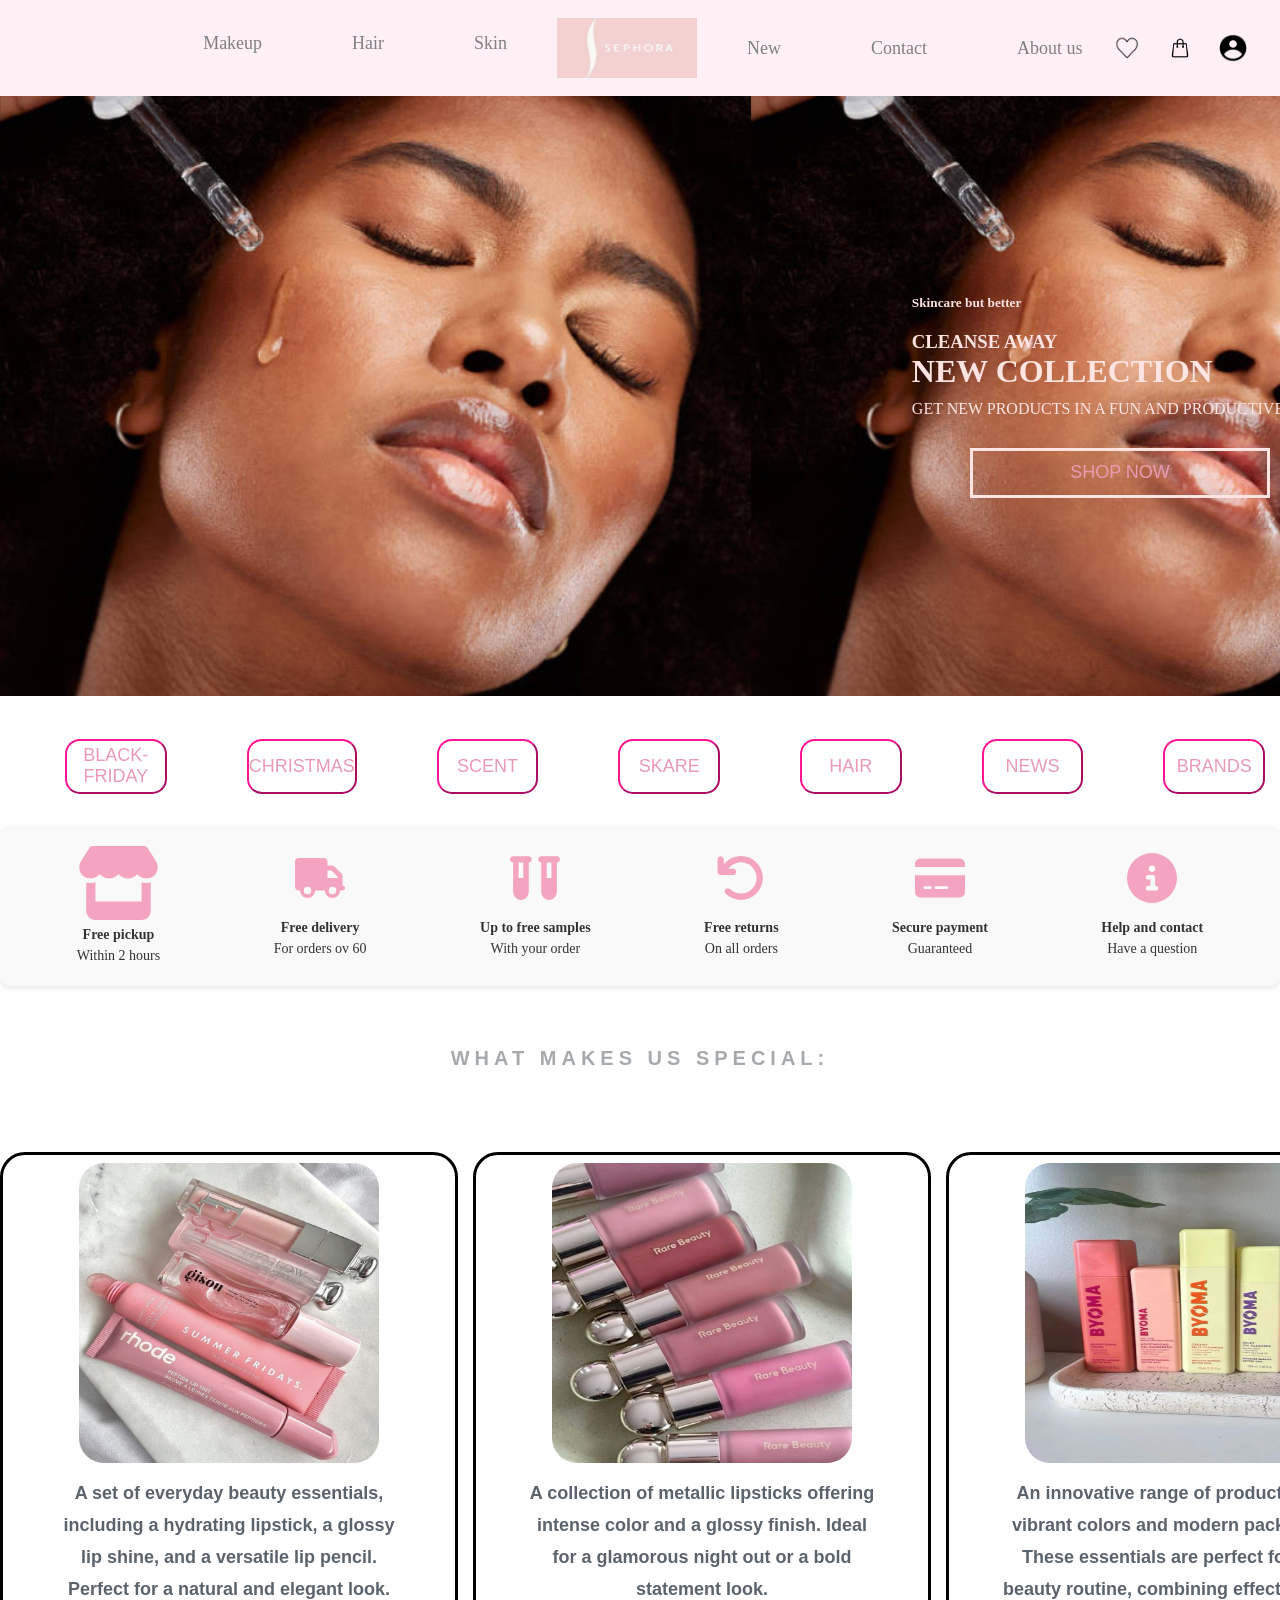
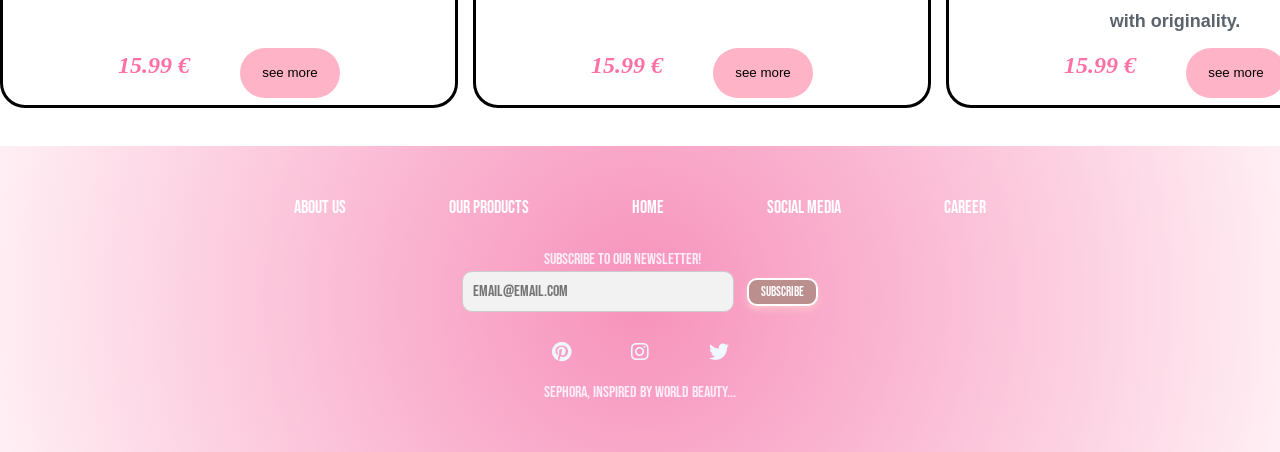
<file: index.html>
<!DOCTYPE html>
<html lang="en">
<head>
    <meta charset="UTF-8">
    <title>Document</title>
    <link rel="stylesheet" href="projet.css">

     <link href="https://cdnjs.cloudflare.com/ajax/libs/font-awesome/6.0.0-beta3/css/all.min.css" rel="stylesheet">
      
    <link rel="preconnect" href="https://fonts.googleapis.com">
<link rel="preconnect" href="https://fonts.gstatic.com" crossorigin>
<link href="https://fonts.googleapis.com/css2?family=Bebas+Neue&display=swap" rel="stylesheet">
    
    <link rel="preconnect" href="https://fonts.googleapis.com">
<link rel="preconnect" href="https://fonts.gstatic.com" crossorigin>
<link href="https://fonts.googleapis.com/css2?family=Bebas+Neue&display=swap" rel="stylesheet">
</head> 
<body>
  <header>
        <div class="box">
            <nav>
            
              <a href="">Makeup</a>
              <a href="">Hair</a>
              <a href="">Skin</a>
           </nav>
           <div class="pic">
              <img src="Sephora rose.jpg" alt="">
           </div>
           <div class="things">
              <a href="projet.html">New</a>
              <a href="">Contact</a>
              <a href="projet page3.html">About us</a>
           </div>
        </div>
        
        <div class="amenities">
            <img src="heart icon.png" alt="">
            <img src="bag icon.png" alt="">
            <img src="login icon.png" alt="">
        </div>
       
    </header>
    <div class="sec-1"> 
            <div class="text">
               <h5>Skincare but better</h5>
               <h3> CLEANSE AWAY </h3>
               <h1> NEW COLLECTION</h1>
               <p> GET NEW PRODUCTS  IN  A FUN AND PRODUCTIVE WAY! </p> 
            </div>
            <button><a href="projet page2.html"> SHOP NOW</button>
     </div>
      <div class="groupe4">
               <nav>
                 <button><a>BLACK-FRIDAY</a> </button> 
                   <button>  <a>CHRISTMAS</a> </button>
                   <button>  <a>SCENT</a>  </button>
                   <button>  <a>SKARE</a></button>
                   <button> <a>HAIR</a></button>
                   <button> <a>NEWS</a></button>
                   <button> <a>BRANDS</a></button>
            </nav>
</div>
            <div class="services-container">
  <div class="services-item">
    <img src="store-solid-2.svg" alt="">
    <p><strong>Free pickup</strong><br>Within 2 hours</p>
  </div>
  <div class="services-item">
    <img src="truck-solid-2.svg" alt="Livraison offerte" class="services-icon" />
    <p><strong>Free delivery</strong><br>For orders ov 60</p>
  </div>
  <div class="services-item">
    <img src="vials-solid-2.svg" alt="Échantillons offerts" class="services-icon" />
    <p><strong>Up to free samples</strong><br> With your order</p>
    
  </div>
  <div class="services-item">
    <img src="arrow-rotate-left-solid-2.svg"alt="Retours gratuits" class="services-icon" />
    <p><strong>Free returns</strong><br> On all orders</p>
  </div>
  <div class="services-item">
    <img src="credit-card-solid.svg" alt="Paiement sécurisé" class="services-icon" />
    <p><strong>Secure payment</strong><br>Guaranteed</p>
  </div>
  <div class="services-item">
    <img src="circle-info-solid-2.svg" alt="Aide et contact" class="services-icon" />
    <p><strong>Help and contact</strong><br>Have a question</p>
  </div>
</div>
    <div class=makesvsspecials>
             <h4> WHAT MAKES US SPECIAL:</h4>
             <div class="productgeneral"> 
             <div class="content">
                 <div class="products">
                     <img src="Unknown-2.jpg" alt="src">
                 </div>
                 <div class="explications">
                     <p> A set of everyday beauty essentials, including a hydrating lipstick, a glossy lip shine, and a versatile lip pencil. Perfect for a natural and elegant look.</p>
                 </div>
                 <div class="nom">
                   <em><p> 15.99 €</p> </em> 
                     <button> see more </button>
                 </div>
                 
             </div>
              <div class="content">
                 <div class="products">
                     <img src="Unknown.jpg" alt="src">
                 </div>
                 <div class="explications">
                     <p> A collection of metallic lipsticks offering intense color and a glossy finish. Ideal for a glamorous night out or a bold statement look.</p>
                 </div>
                 <div class="nom">
                  <em><p> 15.99 €</p></em>
                  <button> see more </button>
                 </div>
                 
             </div>
              <div class="content">
                 <div class="products">
                     <img src="byoma __.jpg" alt="src">
                 </div>
                 <div class="explications">
                     <p> An innovative range of products with vibrant colors and modern packaging. These essentials are perfect for any beauty routine, combining effectiveness with originality.</p>
                 </div>
                 <div class="nom">
                   <em><p> 15.99 €</p></em> 
                     <button> see more </button>
                 </div>
                 
             </div>
             </div>
    </div>
    
  <footer>
  <div class="footer">

    <div class="row">
      <ul>
        <li><a href="projet page3.html">About us</a></li>
        <li><a href="projet page2.html">Our Products</a></li>
        <li><a href="projet.html">Home</a></li>
        <li><a href="#">Social media</a></li>
        <li><a href="#">Career</a></li>
      </ul>
    </div>

    <div class="inscription">
      <p>Subscribe to our newsletter!</p>
      <input class="email-input" type="text" placeholder="email@email.com">
      <input class="subscribe-button" type="submit" value="subscribe">
    </div>
    <div class=reseaux-niska>
    <i1 class="fa-brands fa-pinterest"></i1>
   <i2 class="fa-brands fa-instagram"></i2>
   <i3 class="fa-brands fa-twitter"></i3>
    </div>
    <div class="row">
      Sephora, inspired by world beauty...
    </div>
  </div>
</footer>


</body>
</html>
</file>
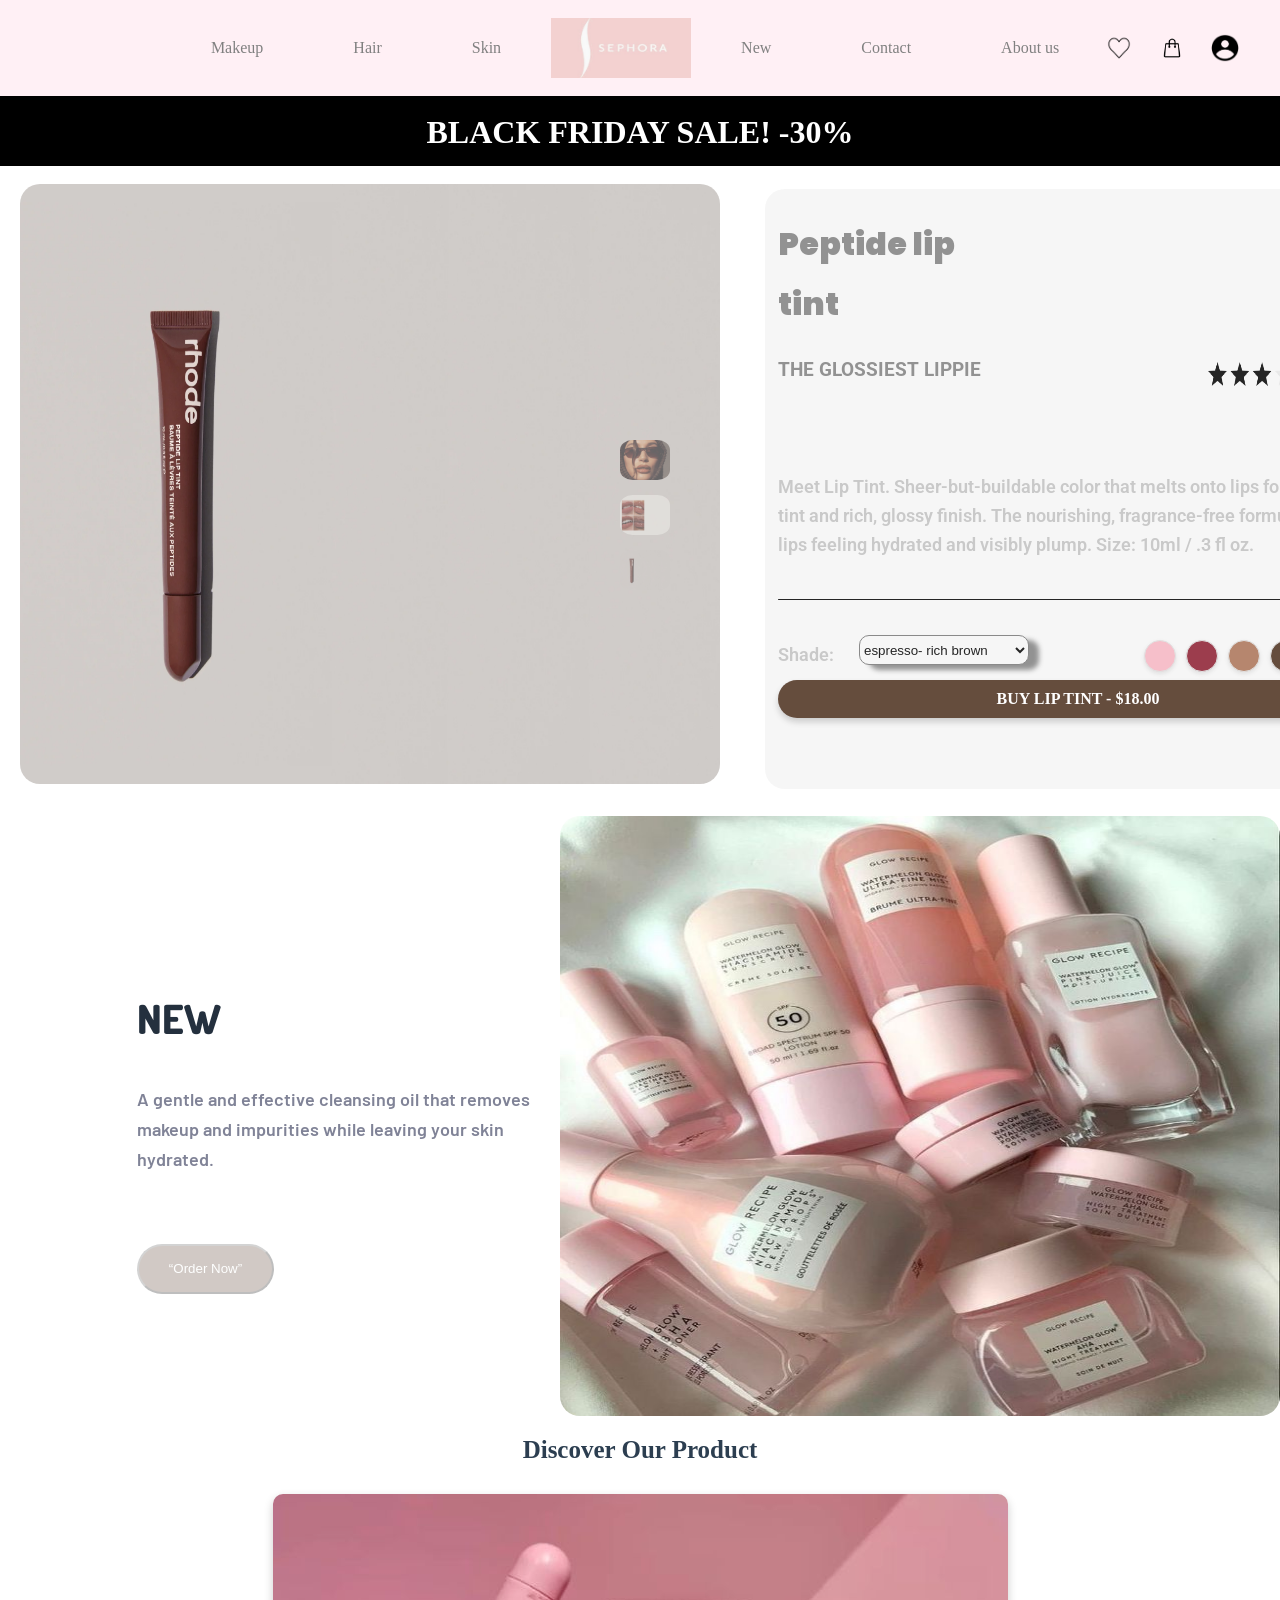
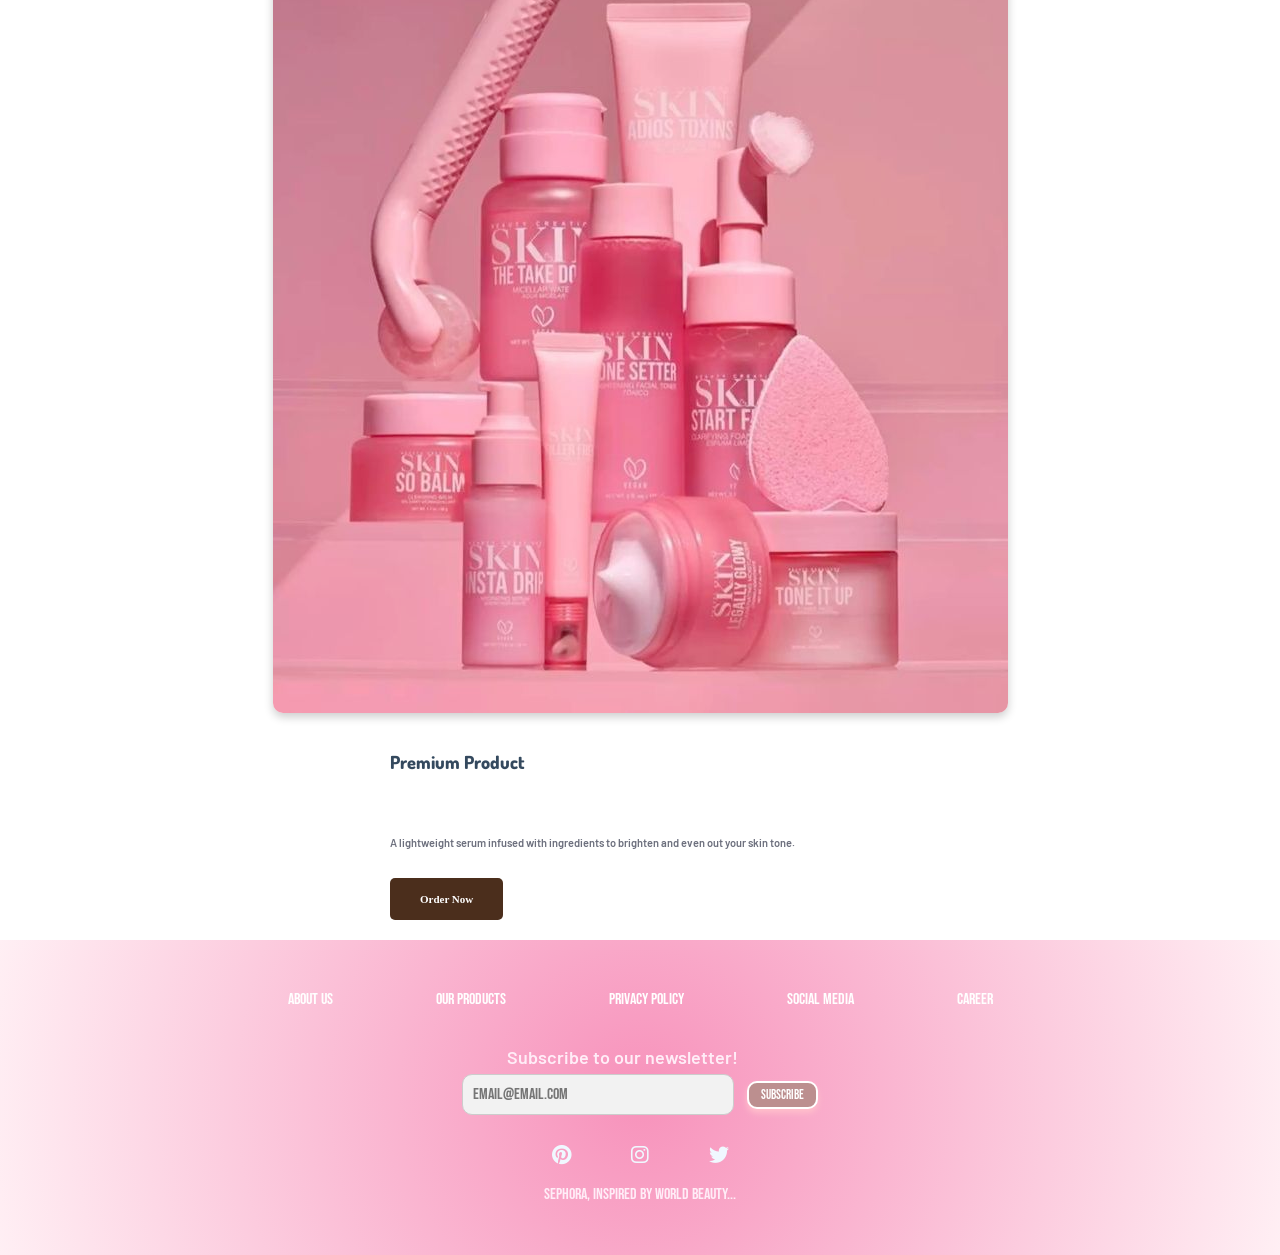
<file: projet page2.html>
<!DOCTYPE html>
<html lang="en">
<head>
    <meta charset="UTF-8">
    <title>Projet page2</title>
    <link rel="stylesheet" href="projet page2.css">
  <link href="https://cdnjs.cloudflare.com/ajax/libs/font-awesome/6.0.0-beta3/css/all.min.css" rel="stylesheet">
      
    <link rel="preconnect" href="https://fonts.googleapis.com">
<link rel="preconnect" href="https://fonts.gstatic.com" crossorigin>
<link href="https://fonts.googleapis.com/css2?family=Bebas+Neue&display=swap" rel="stylesheet">
    
    <link rel="preconnect" href="https://fonts.googleapis.com">
    <link rel="preconnect" href="https://fonts.gstatic.com" crossorigin>
    <link href="https://fonts.googleapis.com/css2?family=Poppins:ital,wght@0,100;0,200;0,300;0,400;0,500;0,600;0,700;0,800;0,900;1,100;1,200;1,300;1,400;1,500;1,600;1,700;1,800;1,900&display=swap" rel="stylesheet">
    <link rel="preconnect" href="https://fonts.googleapis.com">
    <link rel="preconnect" href="https://fonts.gstatic.com" crossorigin>
    <link href="https://fonts.googleapis.com/css2?family=Roboto:ital,wght@0,100;0,300;0,400;0,500;0,700;0,900;1,100;1,300;1,400;1,500;1,700;1,900&display=swap" rel="stylesheet">
      <link rel="preconnect" href="https://fonts.googleapis.com">
<link rel="preconnect" href="https://fonts.gstatic.com" crossorigin>
<link href="https://fonts.googleapis.com/css2?family=Edu+AU+VIC+WA+NT+Arrows:wght@400..700&display=swap" rel="stylesheet">
<link rel="preconnect" href="https://fonts.googleapis.com">
<link rel="preconnect" href="https://fonts.gstatic.com" crossorigin>
<link href="https://fonts.googleapis.com/css2?family=Sevillana&display=swap" rel="stylesheet">
<link rel="preconnect" href="https://fonts.googleapis.com">
<link rel="preconnect" href="https://fonts.gstatic.com" crossorigin>
<link href="https://fonts.googleapis.com/css2?family=Shadows+Into+Light&display=swap" rel="stylesheet">
<link rel="preconnect" href="https://fonts.googleapis.com">
<link rel="preconnect" href="https://fonts.gstatic.com" crossorigin>
<link href="https://fonts.googleapis.com/css2?family=Quattrocento:wght@400;700&display=swap" rel="stylesheet">
 <link rel="preconnect" href="https://fonts.googleapis.com">
<link rel="preconnect" href="https://fonts.gstatic.com" crossorigin>
<link href="https://fonts.googleapis.com/css2?family=Dosis:wght@200..800&display=swap" rel="stylesheet">
<link rel="preconnect" href="https://fonts.googleapis.com">
<link rel="preconnect" href="https://fonts.gstatic.com" crossorigin>
<link href="https://fonts.googleapis.com/css2?family=Barlow:ital,wght@0,100;0,200;0,300;0,400;0,500;0,600;0,700;0,800;0,900;1,100;1,200;1,300;1,400;1,500;1,600;1,700;1,800;1,900&display=swap" rel="stylesheet">
</head>
<body>
    <header>
        <div class="box">
            <nav>
            
              <a href="">Makeup</a>
              <a href="">Hair</a>
              <a href="">Skin</a>
           </nav>
           <div class="pic">
              <img src="Sephora rose.jpg" alt="">
           </div>
           <div class="things">
              <a href="projet.html">New</a>
              <a href="">Contact</a>
              <a href="projet page3.html">About us</a>
           </div>
        </div>
        
        <div class="amenities">
            <img src="heart icon.png" alt="">
            <img src="bag icon.png" alt="">
            <img src="login icon.png" alt="">
        </div>
        
    </header>
    <div class="titre">
        <h1>BLACK FRIDAY SALE!  -30%</h1>
    </div>
    <div class="stuff">
        <div class="left">
            <img src="rhode lip.webp" alt="">
            <div class="minis">
                 <img src="hailey.webp" alt="">
                 <img src="lips.webp" alt="">
                 <img src="rhode lip.webp" alt="">
            </div>
        </div>
        <div class="right">
            <div class="boite">
                <div class="line1">
                    <h1>Peptide lip tint</h1>
                    <img src="blackfriday.png" alt="">
                </div>
                <div class="line2">
                    <h3>THE GLOSSIEST LIPPIE</h3>
                    <img src="rating-removebg-preview.png" alt="">
                    <p>(425)</p>
                </div>
                <p>Meet Lip Tint. Sheer-but-buildable color that melts onto lips for a hint of tint and rich, glossy finish. The nourishing, fragrance-free formula leaves lips feeling hydrated and visibly plump. Size: 10ml / .3 fl oz.</p>
                <div class="trait"></div>
                <div class="choice">
                    <p>Shade: </p>
                    <select name="shades" id="shades">
                       <option value="espresso" selected>espresso- rich brown</option>
                       <option value="latte">latte- rose taupe</option>
                       <option value="mocha">mocha- spiced brown</option>
                       <option value="vanilla">vanilla- clear</option>
                    </select>
                       <div class="shade-selector">
        
            <div class="shades">
                <div class="shade-circle1" ></div>
                <div class="shade-circle2" ></div>
                <div class="shade-circle3" ></div>
                <div class="shade-circle4" ></div>
            </div>
            </div>

                </div>
                         <div class="buy-button">
            BUY LIP TINT - $18.00
        </div>
    </div>
        </div>
    </div>
    
    
               
<div class="card">
            <div class="contents">
                <h2>NEW</h2>
                <p> A gentle and effective cleansing oil that removes makeup and impurities while leaving your skin hydrated. </p>
                <button>“Order Now”</button>
            </div>
            <div class="image-1">
                <img src="prod%20.jpg" alt="">
            </div>
        </div>
    <div class="product-page">
   
        <h1 class="product-title">Discover Our Product</h1>

  
        <div class="product-section">
            
            <div class="product-media">
                <img src="SKIN.jpg" alt="Image du produit">
            </div>

            
            <div class="product-info">
                <h2>Premium Product</h2>
                <p>A lightweight serum infused with ingredients to brighten and even out your skin tone.</p>
                <a href="" class="order-button">Order Now</a>
            </div>
        </div>
    </div>

    <footer>
  <div class="footer">

    <div class="row">
      <ul>
        <li><a href="#">About us</a></li>
        <li><a href="#">Our Products</a></li>
        <li><a href="#">Privacy Policy</a></li>
        <li><a href="#">Social media</a></li>
        <li><a href="#">Career</a></li>
      </ul>
    </div>

    <div class="inscription">
      <p>Subscribe to our newsletter!</p>
      <input class="email-input" type="text" placeholder="email@email.com">
      <input class="subscribe-button" type="submit" value="subscribe">
    </div>
    <div class=reseaux-niska>
    <i1 class="fa-brands fa-pinterest"></i1>
   <i2 class="fa-brands fa-instagram"></i2>
   <i3 class="fa-brands fa-twitter"></i3>
    </div>
    <div class="row">
      Sephora, inspired by world beauty...
    </div>
  </div>
</footer>

</body>
</html>
</file>
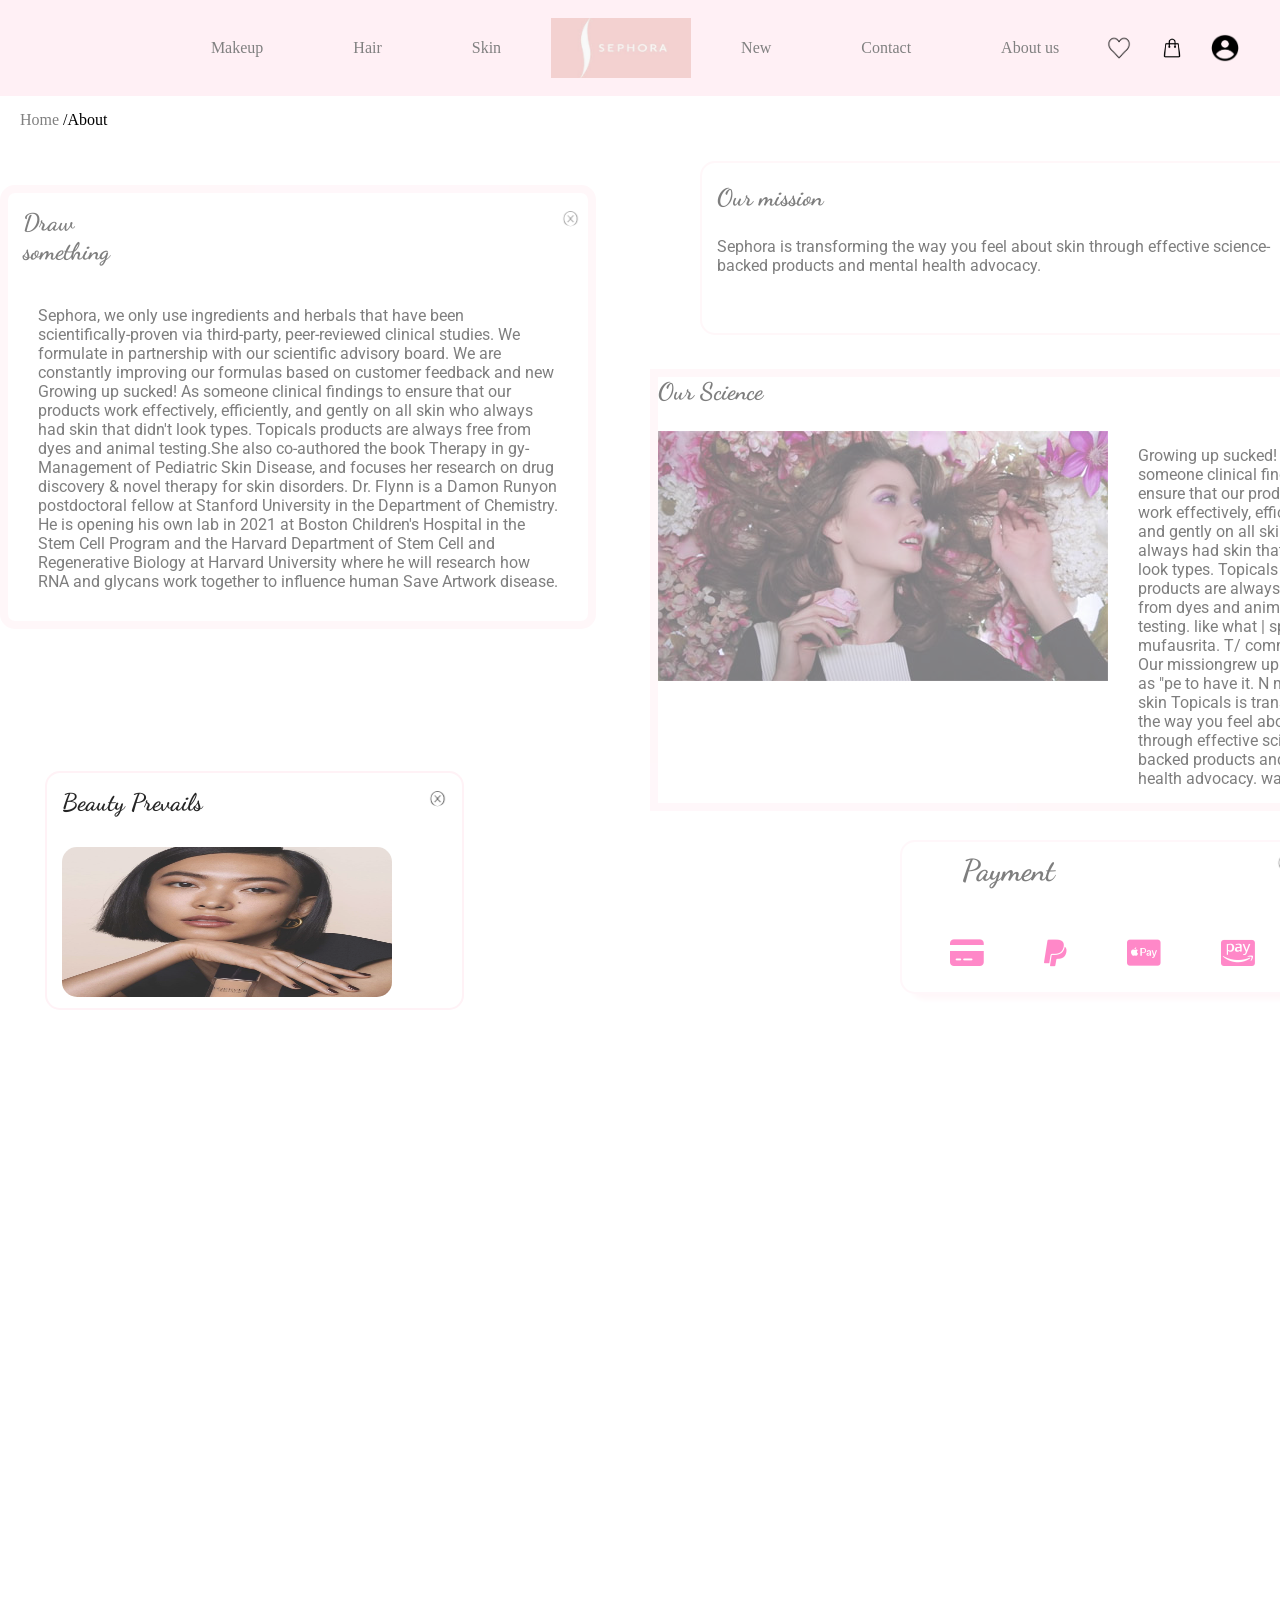
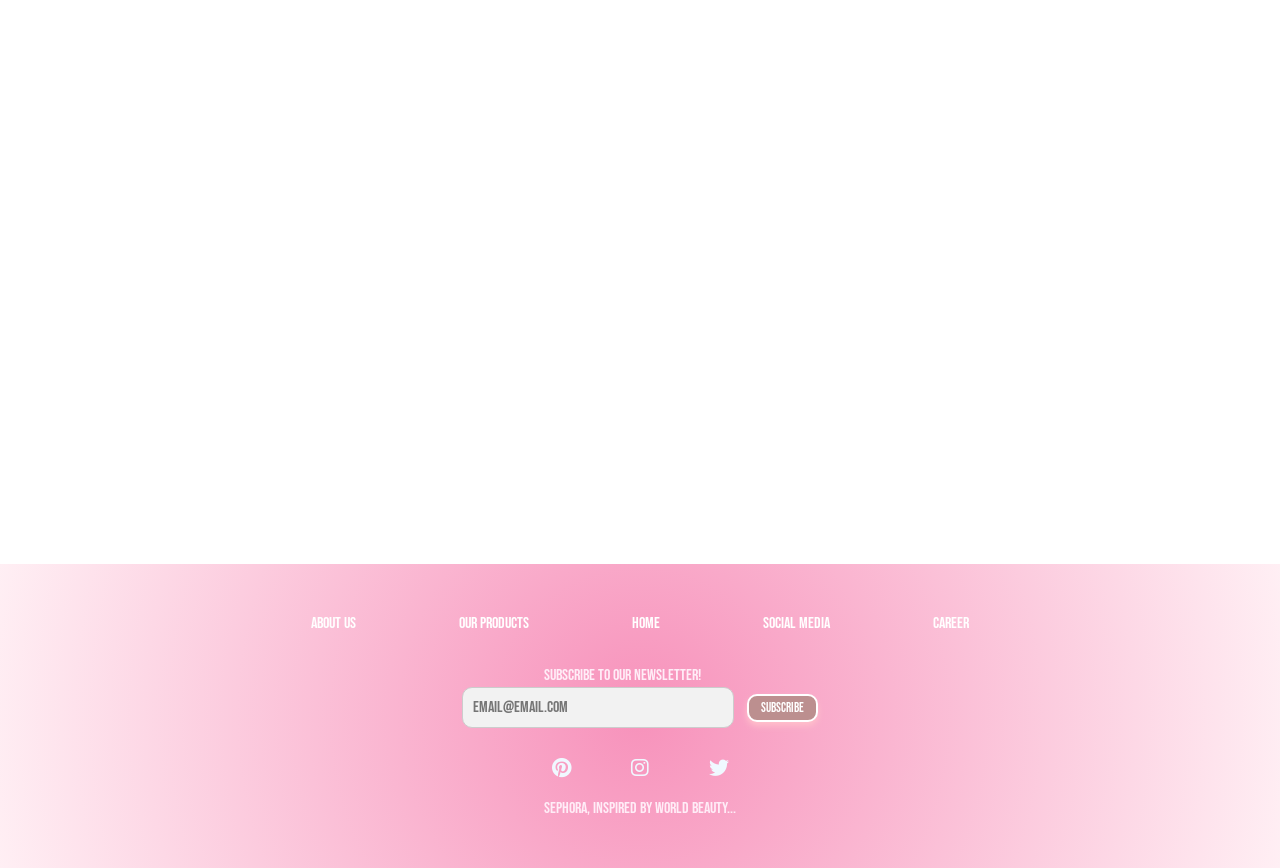
<file: projet page3.html>
<!DOCTYPE html>
<html lang="en">
<head>
    <meta charset="UTF-8">
    <title>Projet page2</title>
    <link rel="stylesheet" href="projet page3.css">

      <link href="https://cdnjs.cloudflare.com/ajax/libs/font-awesome/6.0.0-beta3/css/all.min.css" rel="stylesheet">
      
    <link rel="preconnect" href="https://fonts.googleapis.com">
<link rel="preconnect" href="https://fonts.gstatic.com" crossorigin>
<link href="https://fonts.googleapis.com/css2?family=Bebas+Neue&display=swap" rel="stylesheet">

    
    <link rel="preconnect" href="https://fonts.googleapis.com">
    <link rel="preconnect" href="https://fonts.gstatic.com" crossorigin>
    <link href="https://fonts.googleapis.com/css2?family=Dancing+Script:wght@400..700&family=Roboto:ital,wght@0,100;0,300;0,400;0,500;0,700;0,900;1,100;1,300;1,400;1,500;1,700;1,900&display=swap" rel="stylesheet">
</head>
<body>
    <header>
        <div class="box">
            <nav>
            
              <a href="">Makeup</a>
              <a href="">Hair</a>
              <a href="">Skin</a>
           </nav>
           <div class="pic">
              <img src="Sephora rose.jpg" alt="">
           </div>
           <div class="things">
              <a href="projet.html">New</a>
              <a href="">Contact</a>
              <a href="projet page3.html">About us</a>
           </div>
        </div>
        
        <div class="amenities">
            <img src="heart icon.png" alt="">
            <img src="bag icon.png" alt="">
            <img src="login icon.png" alt="">
        </div>
        
    </header>
    <div class="infos">
        <a>Home</a> 
        <span>/About</span>
    </div>
    <div class="case">
        <div class="naming">
            <h2>Our mission</h2>
            <img src="closing-removebg-preview.png" alt="">
        </div>
        <p>Sephora is transforming the way you feel about skin through effective science-backed products and mental health advocacy.</p>
    </div>
    
    
      <div class="case3a">
       <div class="naming-2">
           <h2>Draw something </h2>
           <img src="closing-removebg-preview.png" alt="">
       </div>
       <p>Sephora, we only use ingredients and herbals that have been scientifically-proven via third-party, peer-reviewed clinical studies. We formulate in partnership with our scientific advisory board. We are constantly improving our formulas based on customer feedback and new
Growing up sucked! As someone
clinical findings to ensure that our products work effectively, efficiently, and gently on all skin
who always had skin that didn't look
types. Topicals products are always free from dyes and animal testing.She also co-authored the book Therapy in gy-Management of Pediatric Skin Disease, and focuses her research on
drug discovery & novel therapy for skin disorders.
Dr. Flynn is a Damon Runyon postdoctoral fellow at Stanford University in the Department of Chemistry. He is opening his own lab in 2021 at Boston Children's Hospital in the Stem Cell Program and the Harvard Department of Stem Cell and Regenerative Biology at Harvard University where he will research how RNA and glycans work together to influence human
Save Artwork
disease.
    </p>
    </div>
    <div class="case3b">
         <div class="naming-3">
           <h2>Our Science </h2>
           <img src="closing-removebg-preview.png" alt="">
       </div>
       <div class="englobe">
       <div class=image-nam2>
       <img src=sephora_transportez_vous_2.jpg>
    </div>
    <p> Growing up sucked! As someone
clinical findings to ensure that our products work effectively, efficiently, and gently on all skin
who always had skin that didn't look
types. Topicals products are always free from dyes and animal testing.
like what | spuin mufausrita. T/ commercia
Our missiongrew up thi thing as "pe to have it. N make skin
Topicals is transforming the way you feel about skin through effective science-backed products and mental health advocacy.
way </p>
    </div>
    </div>
   
    <div class="case2">
        <div class="snaming">
            <h2>Beauty Prevails</h2>
            <img src="closing-removebg-preview.png" alt="">
        </div>
        <img src="girl.jpg" alt="">
    </div>
<div class="money">
       <div class="paying">
           <h2>Payment</h2>
           <img src="closing-removebg-preview.png" alt="">
       </div>
    <div class="cash">
          <i class="fa-solid fa-credit-card"></i>
       <i class="fa-brands fa-paypal"></i>
       <i class="fa-brands fa-cc-apple-pay"></i>
       <i class="fa-brands fa-cc-amazon-pay"></i>
    </div>
    
   </div>
   
  <div class="creator">
      
      
  </div>

    <footer>
  <div class="footer">

    <div class="row">
      <ul>
        <li><a href="projet page3.html">About us</a></li>
        <li><a href="projet page2.html">Our Products</a></li>
        <li><a href="projet.html">Home</a></li>
        <li><a href="#">Social media</a></li>
        <li><a href="#">Career</a></li>
      </ul>
    </div>

    <div class="inscription">
      <p>Subscribe to our newsletter!</p>
      <input class="email-input" type="text" placeholder="email@email.com">
      <input class="subscribe-button" type="submit" value="subscribe">
    </div>
    <div class=reseaux-niska>
    <i1 class="fa-brands fa-pinterest"></i1>
   <i2 class="fa-brands fa-instagram"></i2>
   <i3 class="fa-brands fa-twitter"></i3>
    </div>
    <div class="row">
      Sephora, inspired by world beauty...
    </div>
  </div>
</footer>
</file>
<file: projet.css>
* {
  margin: 0;
  padding: 0;
}
header{
display :flex;
justify-content: space-around;
padding: 18px;
background-color: #FFF0F5;
}
.box{
  display:flex; 
  margin-left: 170px;
  height:60px;
}
header nav {
  display: flex;
  align-items: center;
  gap: 90px;
}
.pic img{
  width: 140px;
  margin:0px 50px 0px 50px;
  height:60px;
}
.things{
  display: flex;
  align-items: center;
  gap: 90px;
  

}
header img{
  width: 40px;
  height: 40px; 
}
.amenities{
  float:right; 
  display:flex; 
  align-items: center;
  gap:25px; 
}
.amenities img {
  height:28px; /* Ajustez la taille des icônes */
  width: 28px; /* Taille uniforme des icônes */
  cursor: pointer; /* Change le curseur au survol */
}
header a{
  text-decoration: none;
  color: grey;
  white-space: nowrap;
}

.sec-1{
    width:1440px; 
    height: 600px; 
    background-image: url("skincare\ pic2.jpg") ;
    background-repeat: repeat-x;
    background-size: contain;
    display:flex; 
    justify-content: center;
    align-items:center ;
    flex-direction: column;
    
}
.text{
    
    color: #FFE4E1;
    text-align: left;
    margin-left: 800px;
    
}
.sec-1 button{
    margin-left: 800px;
    margin-top: 30px;
    width: 300px;
    height: 50px;
    border:solid #FFE4E1;
    background-color: transparent;
    color:#FFE4E1; 
}
.sec-1 h5{
    margin-bottom: 20px;
}
.sec-1 h1{
    margin-bottom: 10px;
}
nav{
    width: 100%;
    display: flex;
    align-items: center;
    gap:50px;
    height: 50px;
    justify-content: center;
}
a{
    position: relative;
    cursor: pointer;
    color: #ea9ab2;
    font-size: 18px;
    padding:0.5 rem 1rem;
    text-decoration: none;
}

.groupe4{
    margin-top:30px;
    margin-bottom: 50px;
}

.groupe4 p{
    margin-left: 75px;
    margin-right: 75px;
    font-family: "Quattrocento",sans-serif;
    margin-bottom: 15px;
}
.groupe4 button{
    margin: 30px 15px 0px 15px;
    border-radius:15px;
    background-color: white;
    font-family: "Shadows Into Light",sans-serif;
    color:white;
    width:150px;
    height: 55px;
    font-size: 16PX;
    border-color: deeppink;
}
.services-container {
  
  display: flex;
  justify-content: space-around;
  align-items: center;
  padding: 20px;
  background-color: #f9f9f9;
  border-radius: 10px;
  box-shadow: 0 2px 5px rgba(0, 0, 0, 0.1);
  margin-top: 20px;
}

.services-item {
  text-align: center;
  max-width: 150px;
}

.services-icon {
  width: 50px;
  height: 50px;
  margin-bottom: 10px;
}
.services-item p {
  font-size: 14px;
  line-height: 1.5;
  color: #333;
}
.makesvsspecials{
    margin-top:60px;
    margin-bottom: 0px;
    height: 700px;
}
.explications p{
    line-height: 32px;
}
h4{
    display: flex;
    justify-content: center;
    font-family: "Dosis",sans-serif;
    font-size: 20px;
    font-weight: 800;
    line-height: 25.28px;
    letter-spacing: 5px;
    text-align: center;
    color:rgba(167, 170, 173, 1);
    padding-bottom: 81px;
}
.productgeneral{
    display: flex;
   
    height: 279px;
    gap:15px;
}
.content{
    display:flex;
    flex-direction: column;
    align-items: center;
    justify-content: center;
    border:solid;
    border-radius:25px;
    width: 500px;
    height: 550px;
}
.products{
        border-radius: 50px,
}
.products img{
    width: 300px;
    height: 300px;
    border-radius: 25px;
}
.explications{
    text-align: center;
    padding-right: 50px;
    padding-left: 50px;
    font-family: "Barlow",sans-serif;
    font-size: 18px;
    font-weight: 600;
    line-height: 32px;
    text-align: center;
    color:rgba(91, 99, 109, 1);
    width: 352px;
    height: 96px;
    margin-top: 10px;
}
.nom{
    display: flex;
    justify-content: space-between;
    gap:50px;
}
.nom button{
    text-align: center;
    margin-top: 75px;
    border-radius:50px;
    background: #ffb3c6;
    width:100px;
    height: 50px;
    border:none;
}

.nom p{
    font-size: 24px;
    font-weight: 600;
    line-height: 25px;
    color: #ff70a6;

}
em{
    margin-top: 80px;
}

.footer {
      padding: 30px 0;
      text-align: center;
      font-family: "Bebas Neue", sans-serif;
      font-weight: 400;
      font-style: normal;
  background: rgb(247,146,187);
background: radial-gradient(circle, rgba(247,146,187,1) 0%, rgba(255,239,244,1) 100%);
    }

    .footer .row {
      width: 100%;
      margin: 1% 0;
      padding: 0.6% 0;
      color: #ffedf7;
      font-size: 16px;
    }

    .footer .row a {
      text-decoration: none;
      color: white;
      transition: 0.5s;
    }

    .footer .row a:hover {
      color: white;
         font-weight: bolder;
        
    }

    .footer .row ul {
      width: 100%;
    }

    .footer .row ul li {
      display: inline-block;
      margin: 0px 50px;
    }



.email-input {
  background-color: #f2f2f2;  
  border-radius: 10px;          
  border: 1px solid #ccc; 
  padding: 10px;         
  font-size: 16px;     
  width: 250px;          
  margin-right: 10px;  
    font-family: "Bebas Neue", sans-serif;
}

.email-input:focus {
  border-color: darkseagreen;
  outline: none;    
}

.subscribe-button {

  border-radius: 10px;     
  color: white;           
  background-color: rosybrown;
  padding-left: 0.75rem;         
  padding-right: 0.75rem; 
  padding-top: 0.25rem;       
  padding-bottom: 0.25rem;      
  border: 2px solid white; 
  transition: all 0.3s ease;  
  box-shadow: 0px 4px 6px pink;
    font-family: "Bebas Neue", sans-serif;
    
cursor: pointer;
}

.subscribe-button:hover {
  background-color: darkseagreen;
  border-color: white;   
}

.subscribe-button:focus {
  outline: none;               
  box-shadow: 0 0 8px; 
}

.reseaux-niska {
    justify-content: center; 
    padding-top: 30px;
    color: aliceblue;
    font-size: 20px;
    display: flex;   
    gap: 60PX;  
     cursor: pointer;
}
.inscription p{
  margin-right: 35px;
  margin-bottom: 2px;
  margin-top: 25px;
  color:#ffedf7; 
}
</file>
<file: projet page2.css>
* {
    margin: 0;
    padding: 0;
}

header{
  display :flex;
  justify-content: space-around;
  padding: 18px;
  background-color: #FFF0F5;
}
.box{
    display:flex; 
    margin-left: 170px;
    height:60px;
}
nav {
    display: flex;
    align-items: center;
    gap: 90px;
}
.pic img{
    width: 140px;
    margin:0px 50px 0px 50px;
    height:60px;
}
.things{
    display: flex;
    align-items: center;
    gap: 90px;
    

}
header img{
    width: 40px;
    height: 40px; 
}
.amenities{
    float:right; 
    display:flex; 
    align-items: center;
    gap:25px; 
}
.amenities img {
    height:28px; /* Ajustez la taille des icônes */
    width: 28px; /* Taille uniforme des icônes */
    cursor: pointer; /* Change le curseur au survol */
  }
header a{
    text-decoration: none;
    color: grey;
}
.titre{
    height:55px;
    text-align:center;
    background-color: black;
    padding-top: 15px;
    display:flex;
    justify-content: center;
    align-items: center;
}
.titre h1{
    color:white; 
    margin-bottom: 13px;

}
.stuff{
    display:flex;
    height:600px; 
    margin-top: 20px;
    align-items: center;
   
}
.left img{
    width:700px; 
    border-radius: 20px;
    height:600px; 
    margin-left: 20px;
    position: relative;
}
.minis{
    display:flex; 
    align-items: center;
    flex-direction: column;
    gap:15px;
    position:absolute; 
    top:440px; 
    left:600px; 

}
.minis img{
    border-radius: 25%;
    width:50px;
    height:40px; 
    opacity: 50%;

}
.right{
     width:720px; 
     padding-bottom:49px;
}
.boite{
    height:600px;
    margin-left: 45px; 
    margin-right:45px;
    background-color:#F5F5F5;
    opacity: 85%;
    border-radius: 20px;
    padding-left: 13px;

}
.line1{
    display:flex; 
    margin-bottom: 25px;
    margin-top: 55px;
    gap:290px;
}
.line1 h1{
    font-family: "Poppins", sans-serif;
    font-weight: 1000;
    line-height: 60px;
    color: gray; 
    margin-top: 25px;
}
.line1 img{
    width: 80px; 
    height:80px; 
    margin-top: 25px;
    
}
.line2{
    display:flex;  
    margin-bottom: 35px;

}
.line2 h3{
    margin-right: 220px;
}
.line2 img{
    height:30px; 
    width:120px; 
}
.line2 h3{
    font-family: "Roboto", sans-serif;
    color:gray; 
}
.line2 p{
    margin-top: 4px;
}
.boite p{
    margin-bottom: 40px;
    font-family: "Roboto", sans-serif;
    line-height: 29px;
    color:#C0C0C0; 
    
    
}
.trait {
    height:1px; 
    width:600px; 
    background-color: black;
    border-radius: 25px;
    display: flex;
    justify-content: center;
}
.choice{
    display:flex; 
    gap:25px;
    height: 50px;
    
}
select{
    margin-top:35px;
    width:170px; 
    height:30px;
    background-color:#F5F5F5;
    box-shadow: 10px 5px 5px grey;
    border-radius: 10px;
    margin-right: 90px;
    
} 
                .shade-selector{
    display: flex;
    flex-direction: column;
    gap:15px;
    margin-top: 40px;
}

.shade-group{
    display: flex;
    gap: 10px;
    width: 30px;
    height: 30px;

}

.shade-circle1 {
     width: 30px;
    height: 30px;

    background-color: #f5b5c1;
      border-radius: 50%;
    border: 1px solid #ddd;
    box-shadow: 0 2px 4px rgba(0, 0, 0, 0.1);
    cursor: pointer;
}

.shade-circle2{
        width: 30px;
    height: 30px;
    background-color: #8b1c2e;
      border-radius: 50%;
    border: 1px solid #ddd;
    box-shadow: 0 2px 4px rgba(0, 0, 0, 0.1);
    cursor: pointer;
}


.shade-circle3{
        width: 30px;
    height: 30px;
    background-color: #aa7255;
      border-radius: 50%;
    border: 1px solid #ddd;
    box-shadow: 0 2px 4px rgba(0, 0, 0, 0.1);
    cursor: pointer;
}

.shade-circle4{
        width: 30px;
    height: 30px;
    background-color: #4b2e1c;
      border-radius: 50%;
    border: 1px solid #ddd;
    box-shadow: 0 2px 4px rgba(0, 0, 0, 0.1);
    cursor: pointer;

}
.buy-button {
    background-color: #4b2e1c; /* Brown color */
    color: white;
    padding: 10px 25px;
    border-radius: 25px; /* Rounded edges */
    text-align: center;
    font-size: 16px;
    font-weight: bold;
    box-shadow: 0 4px 6px rgba(0, 0, 0, 0.2);
    cursor: pointer;
    margin-top:30px;
}
                


.product-page {
    max-width: 1200px;
    margin: 0 auto;
    padding: 20px;
}


.product-title {
    text-align: center;
    font-size: 25px;
    margin-bottom: 30px;
    color: #2c3e50;
}


.product-section {
    display: flex;
    flex-wrap: wrap;
    gap: 20px;
    justify-content: center;
    align-items: center;
}


.product-media img {
    width: 100%;
    border-radius: 10px;
    box-shadow: 0 4px 10px rgba(0, 0, 0, 0.2);
}


.product-info {
    width: 500px;
    text-align: left;
}

.product-info h2 {
    font-size: 18px;
    margin-bottom: 10px;
    color: #34495e;
}

.product-info p {
    font-size: 11px;
    margin-bottom: 20px;
    color: #6c6f7d;
}


.order-button {
    display: inline-block;
    background-color: #4b2e1c;
    color: #fff;
    padding: 15px 30px;
    text-decoration: none;
    font-size: 11px;
    font-weight: bold;
    border-radius: 5px;
    transition: background-color 0.3s ease;
}


.card{
display: flex;
justify-content: space-between;
width: 100%;
height: 600px;
background-color: white;
margin-top: 30px;
}
.card img{
   width: 720px;
   height: 600px;
   float: right;
    border-radius: 20px;
}
.contents{
   width: 445px;
   height: 246px;
    margin-top: 177px;
    margin-left: 137px;
}
.contents button{
    position: relative;
    top:30px;
    width: 137px;
    height: 50px;
    border-radius: 28px;
    opacity: 25%;
    background-color:#4b2e1c;
    color:white;
}
p{
    margin-top: 40px;
    font-family: "Barlow",sans-serif;
    font-size: 18px;
    font-weight: 600;
    line-height: 30px;
    color:#808397;
    margin-bottom: 40px;
}
 h2{
    font-family: "Dosis",sans-serif;
    font-size: 40px;
    font-weight: 800;
    line-height: 50.56px;
    text-align: left;
    color:#24303E;
}
.card a{
    font-family: "Dosis",sans-serif;
    font-size: 15px;
    font-weight: 800;
    line-height: 25px;
    letter-spacing: 1px;
    text-align: left;
    text-underline-position: from-font;
    text-decoration-line: #FAD400;
    margin-top:40px;
}

.shade-selector {
    display: flex;
    flex-direction: column;
    align-items: flex-start;
    gap: 15px;
    margin-top: 40px;
}

.shade-group {
    display: flex;
    flex-direction: column;
    gap: 10px;
}

.shade-title {
    font-size: 16px;
    font-weight: bold;
    color: black;
}

.shades {
    display: flex;
    gap: 10px;
}

.shade-circle {
    width: 30px;
    height: 30px;
    border-radius: 50%;
    border: 1px solid #ddd;
    box-shadow: 0 2px 4px rgba(0, 0, 0, 0.1);
    cursor: pointer;
}

.buy-button {
    background-color: #4b2e1c; /* Brown color */
    color: white;
    padding: 10px 25px;
    border-radius: 25px; /* Rounded edges */
    text-align: center;
    font-size: 16px;
    font-weight: bold;
    box-shadow: 0 4px 6px rgba(0, 0, 0, 0.2);
    cursor: pointer;
}

.footer {
      padding: 30px 0;
      text-align: center;
      font-family: "Bebas Neue", sans-serif;
      font-weight: 400;
      font-style: normal;

    background: rgb(247,146,187);
background: radial-gradient(circle, rgba(247,146,187,1) 0%, rgba(255,239,244,1) 100%);
    }

    .footer .row {
      width: 100%;
      margin: 1% 0;
      padding: 0.6% 0;
      color: #ffedf7;
      font-size: 16px;
    }

    .footer .row a {
      text-decoration: none;
      color: white;
      transition: 0.5s;
    }

    .footer .row a:hover {
      color: white;
         font-weight: bolder;
        
    }

    .footer .row ul {
      width: 100%;
    }

    .footer .row ul li {
      display: inline-block;
      margin: 0px 50px;
    }



.email-input {
  background-color: #f2f2f2;  
  border-radius: 10px;          
  border: 1px solid #ccc; 
  padding: 10px;         
  font-size: 16px;     
  width: 250px;          
  margin-right: 10px;  
    font-family: "Bebas Neue", sans-serif;
}

.email-input:focus {
  border-color: darkseagreen;
  outline: none;    
}

.subscribe-button {

  border-radius: 10px;     
  color: white;           
  background-color: rosybrown;
  padding-left: 0.75rem;         
  padding-right: 0.75rem; 
  padding-top: 0.25rem;       
  padding-bottom: 0.25rem;      
  border: 2px solid white; 
  transition: all 0.3s ease;  
  box-shadow: 0px 4px 6px pink;
    font-family: "Bebas Neue", sans-serif;
    
cursor: pointer;
}

.subscribe-button:hover {
  background-color: darkseagreen;
  border-color: white;   
}

.subscribe-button:focus {
  outline: none;               
  box-shadow: 0 0 8px; 
}

.reseaux-niska {
    justify-content: center; 
    padding-top: 30px;
    color: aliceblue;
    font-size: 20px;
    display: flex;   
    gap: 60PX;  
     cursor: pointer;
}
.inscription p{
  margin-right: 35px;
  margin-bottom: 2px;
  margin-top: 25px;
  color:#ffedf7; 
}
</file>
<file: projet page3.css>
* {
    margin: 0;
    padding: 0;
}
header{
  display :flex;
  justify-content: space-around;
  padding: 18px;
  background-color: #FFF0F5;
}
.box{
    display:flex; 
    margin-left: 170px;
    height:60px;
}
nav {
    display: flex;
    align-items: center;
    gap: 90px;
}
.pic img{
    width: 140px;
    margin:0px 50px 0px 50px;
    height:60px;
}
.things{
    display: flex;
    align-items: center;
    gap: 90px;
    

}
header img{
    width: 40px;
    height: 40px; 
}
.amenities{
    float:right; 
    display:flex; 
    align-items: center;
    gap:25px; 
}
.amenities img {
    height:28px; /* Ajustez la taille des icônes */
    width: 28px; /* Taille uniforme des icônes */
    cursor: pointer; /* Change le curseur au survol */
  }
a{
    text-decoration: none;
    color: grey;
}
.infos{
    height:35px; 
    margin: 15px 0px 15px 20px;
}
.case{
    width:600px;
    height:170px;
    border:  2px solid;
    border-radius: 15px;
    border-color: #FFF0F5;
    padding-left: 15px;
    opacity: 50%;
    margin-bottom: 50px;
    margin-left:700px;
}

.naming {
    display:flex; 
    gap:15px; 
    margin-bottom: 25px;
    margin-top:20px;
}
.naming h2{
    font-family: "Dancing Script", sans-serif;
    margin-right: 450px;
}
.naming img{
    height: 20px;
    width:20px;
    float:right; 
}
.case p{
    font-family: "Roboto",sans-serif;
}

.case2{
    width:400px;
    height:235px;
    border:  2px solid;
    border-radius: 15px;
    border-color: #FFF0F5;
    padding-left: 15px;
    opacity: 85%;
    display:flex; 
    flex-direction: column;
    margin-left: 45px;
    position: relative;
    bottom:500px;
}
.case2 img{
    width:330px;
    height:150px; 
    border-radius: 15px;
}
.snaming{
    display:flex; 
    gap:225px;
    margin-top: 15px;
    margin-bottom: 30px;
}
.snaming h2{
    font-family: "Dancing Script",sans-serif;
}
.snaming img{
    height:20px; 
    width:20px;
}


.case3a{
        position:relative;
     bottom:200px;
      opacity: 50%;
    border-radius:15px;
      border:  8px solid;
      border-color: #FFF0F5;
    width:550px;
    padding:15px;
    }
.case3b{
      border:  8px solid;
      border-color: #FFF0F5;
      opacity: 50%;
      margin-left:650px;
      width:700px;
      position:relative;
      bottom:460px;
}

.englobe{
    display: flex;
    width: 700px;
    gap:15px;
    
}

.naming-2{
    display:flex; 
    margin-bottom: 25px;
}
.naming-2 h2{
    font-family: "Dancing Script", sans-serif;
    margin-right: 450px;
}
.naming-2 img{
    height: 20px;
    width:20px;
    float:right; 
}

.naming-3{
    display:flex; 
    margin-bottom: 25px;
}
.naming-3 h2{
    font-family: "Dancing Script", sans-serif;
    margin-right: 550px;
}
.naming-3 img{
    height: 20px;
    width:20px;
    float:right; 
}
.case3a  p{
    padding: 15px;
    font-family: "Roboto",sans-serif;
}

.case3b  p{
    padding: 15px;
    font-family: "Roboto",sans-serif;
}










.money{
       width:400px;
    height:150px;
    border:  2px solid;
    border-radius: 15px;
    border-color: #FFF0F6;
    margin-left: 900px;
    margin-bottom: 500px;
    opacity: 50%;
    box-shadow: 10px 5px 5px #FFF0F5;
    position:relative;
    bottom:670px;
    rigth:350px:
}

.paying{
      font-family: "Dancing Script", sans-serif;
    font-size: 20px;
    display: flex;
    gap: 220PX;
     padding-top: 10px;
    padding-left: 60px;
}

.paying img{
      height: 20px;
    width:20px;
}

.cash{
      justify-content: center; 
    padding-top: 50px;
    color: deeppink;
    font-size: 30px;
    display: flex;   
    gap: 60PX;  
     cursor: pointer;    
}






.footer {
      padding: 30px 0;
      text-align: center;
      font-family: "Bebas Neue", sans-serif;
      font-weight: 400;
      font-style: normal;
    
    background: rgb(247,146,187);
background: radial-gradient(circle, rgba(247,146,187,1) 0%, rgba(255,239,244,1) 100%);
    }

    .footer .row {
      width: 100%;
      margin: 1% 0;
      padding: 0.6% 0;
      color: #ffedf7;
      font-size: 16px;
    }

    .footer .row a {
      text-decoration: none;
      color: white;
      transition: 0.5s;
    }

    .footer .row a:hover {
      color: white;
         font-weight: bolder;
        
    }

    .footer .row ul {
      width: 100%;
    }

    .footer .row ul li {
      display: inline-block;
      margin: 0px 50px;
    }



.email-input {
  background-color: #f2f2f2;  
  border-radius: 10px;          
  border: 1px solid #ccc; 
  padding: 10px;         
  font-size: 16px;     
  width: 250px;          
  margin-right: 10px;  
    font-family: "Bebas Neue", sans-serif;
}

.email-input:focus {
  border-color: darkseagreen;
  outline: none;    
}

.subscribe-button {

  border-radius: 10px;     
  color: white;           
  background-color: rosybrown;
  padding-left: 0.75rem;         
  padding-right: 0.75rem; 
  padding-top: 0.25rem;       
  padding-bottom: 0.25rem;      
  border: 2px solid white; 
  transition: all 0.3s ease;  
  box-shadow: 0px 4px 6px pink;
    font-family: "Bebas Neue", sans-serif;
    
cursor: pointer;
}

.subscribe-button:hover {
  background-color: darkseagreen;
  border-color: white;   
}

.subscribe-button:focus {
  outline: none;               
  box-shadow: 0 0 8px; 
}

.reseaux-niska {
    justify-content: center; 
    padding-top: 30px;
    color: aliceblue;
    font-size: 20px;
    display: flex;   
    gap: 60PX;  
     cursor: pointer;
}
.inscription p{
  margin-right: 35px;
  margin-bottom: 2px;
  margin-top: 25px;
  color:#ffedf7; 
}
</file>
